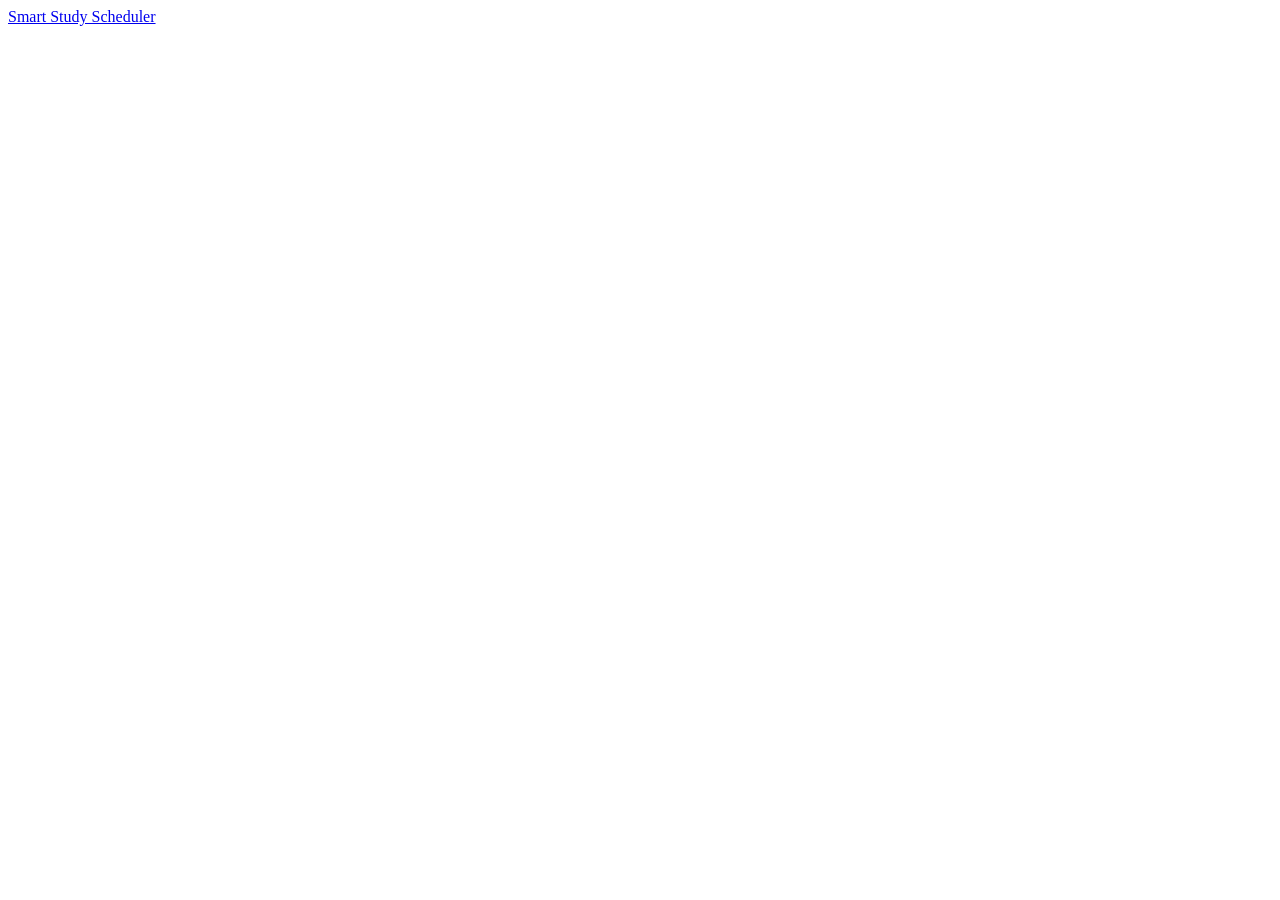
<file: index.html>
<!DOCTYPE html>
<html lang="en">
  <head>
    <meta charset="UTF-8" />
    <meta name="viewport" content="width=device-width, initial-scale=1.0" />
    <title>Student Surivival Kit</title>
  </head>
  <body>
    <a href="SmartStudy/SmartStudyScheduler.html">Smart Study Scheduler</a>
  </body>
</html>
</file>
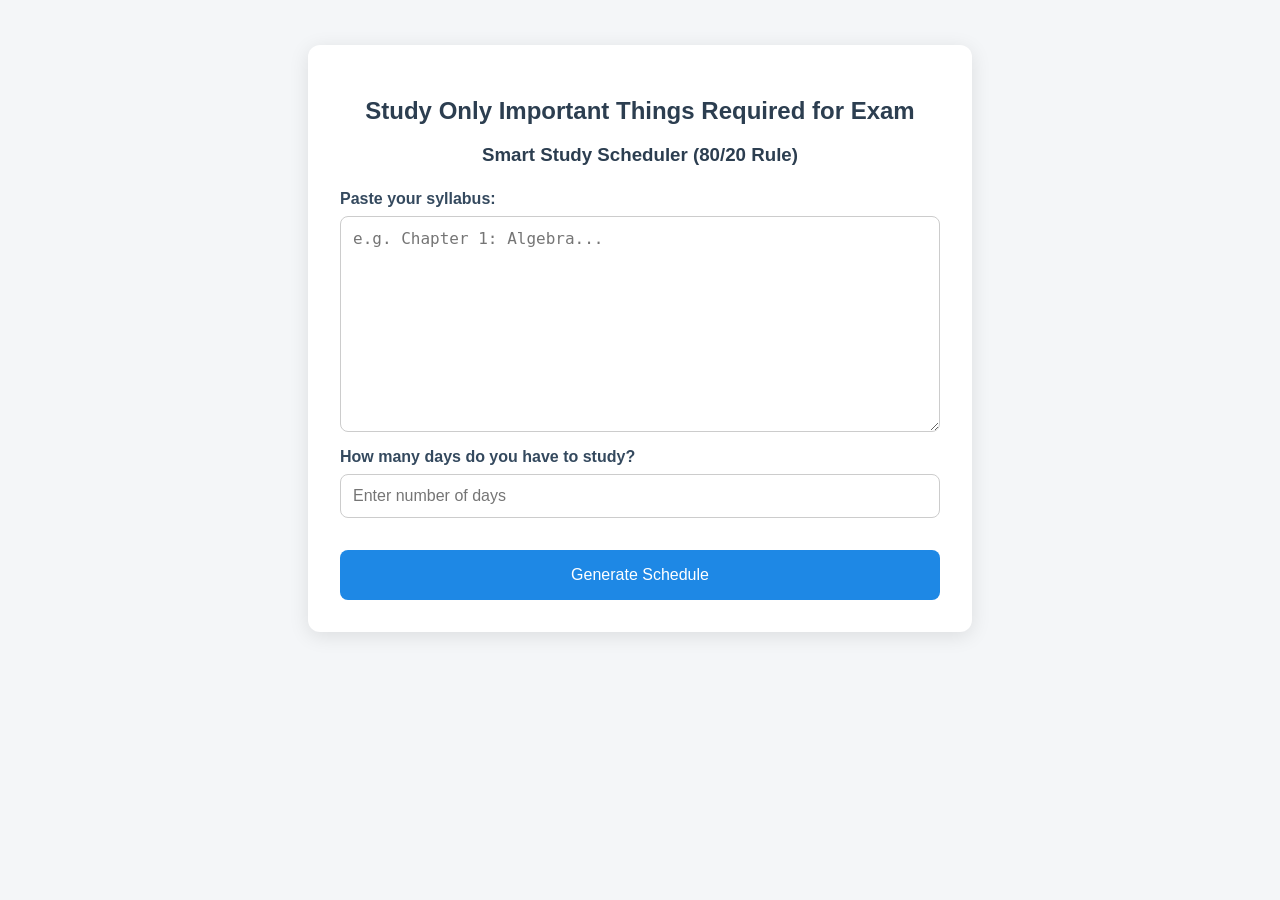
<file: SmartStudy/SmartStudyScheduler.html>
<!DOCTYPE html>
<html lang="en">
  <head>
    <meta charset="UTF-8" />
    <meta name="viewport" content="width=device-width, initial-scale=1.0" />
    <title>Smart Study Scheduler</title>
    <link rel="stylesheet" href="style.css" />
  </head>
  <body>
    <div class="container">
      <h2>Study Only Important Things Required for Exam</h2>
      <h3>Smart Study Scheduler (80/20 Rule)</h3>

      <form>
        <label for="syllabus">Paste your syllabus:</label>
        <textarea
          id="syllabus"
          rows="10"
          placeholder="e.g. Chapter 1: Algebra..."
        ></textarea>

        <label for="days">How many days do you have to study?</label>
        <input
          type="number"
          id="days"
          min="1"
          placeholder="Enter number of days"
        />

        <input type="submit" value="Generate Schedule" />
      </form>

      <div id="output"></div>
    </div>

    <script src="script.js"></script>
  </body>
</html>
</file>
<file: SmartStudy/style.css>
body {
  font-family: "Segoe UI", Tahoma, Geneva, Verdana, sans-serif;
  margin: 0;
  padding: 0;
  background-color: #f4f6f8;
}

.container {
  max-width: 600px;
  margin: 5vh auto;
  background: #fff;
  padding: 2rem;
  border-radius: 12px;
  box-shadow: 0 4px 20px rgba(0, 0, 0, 0.1);
}

h2,
h3 {
  text-align: center;
  color: #2c3e50;
  margin-bottom: 0.5rem;
}

form {
  display: flex;
  flex-direction: column;
}

label {
  margin-top: 1rem;
  font-weight: bold;
  color: #34495e;
}

textarea,
input[type="number"] {
  margin-top: 0.5rem;
  padding: 0.75rem;
  border-radius: 8px;
  border: 1px solid #ccc;
  font-size: 1rem;
  resize: vertical;
}

input[type="submit"] {
  margin-top: 2rem;
  padding: 1rem;
  font-size: 1rem;
  border: none;
  border-radius: 8px;
  background-color: #1e88e5;
  color: white;
  cursor: pointer;
  transition: background-color 0.3s ease;
}

input[type="submit"]:hover {
  background-color: #1565c0;
}

@media (max-width: 640px) {
  .container {
    margin: 2vh 1rem;
    padding: 1.5rem;
  }

  textarea,
  input[type="number"] {
    font-size: 1rem;
  }

  input[type="submit"] {
    font-size: 1rem;
  }
}
</file>
